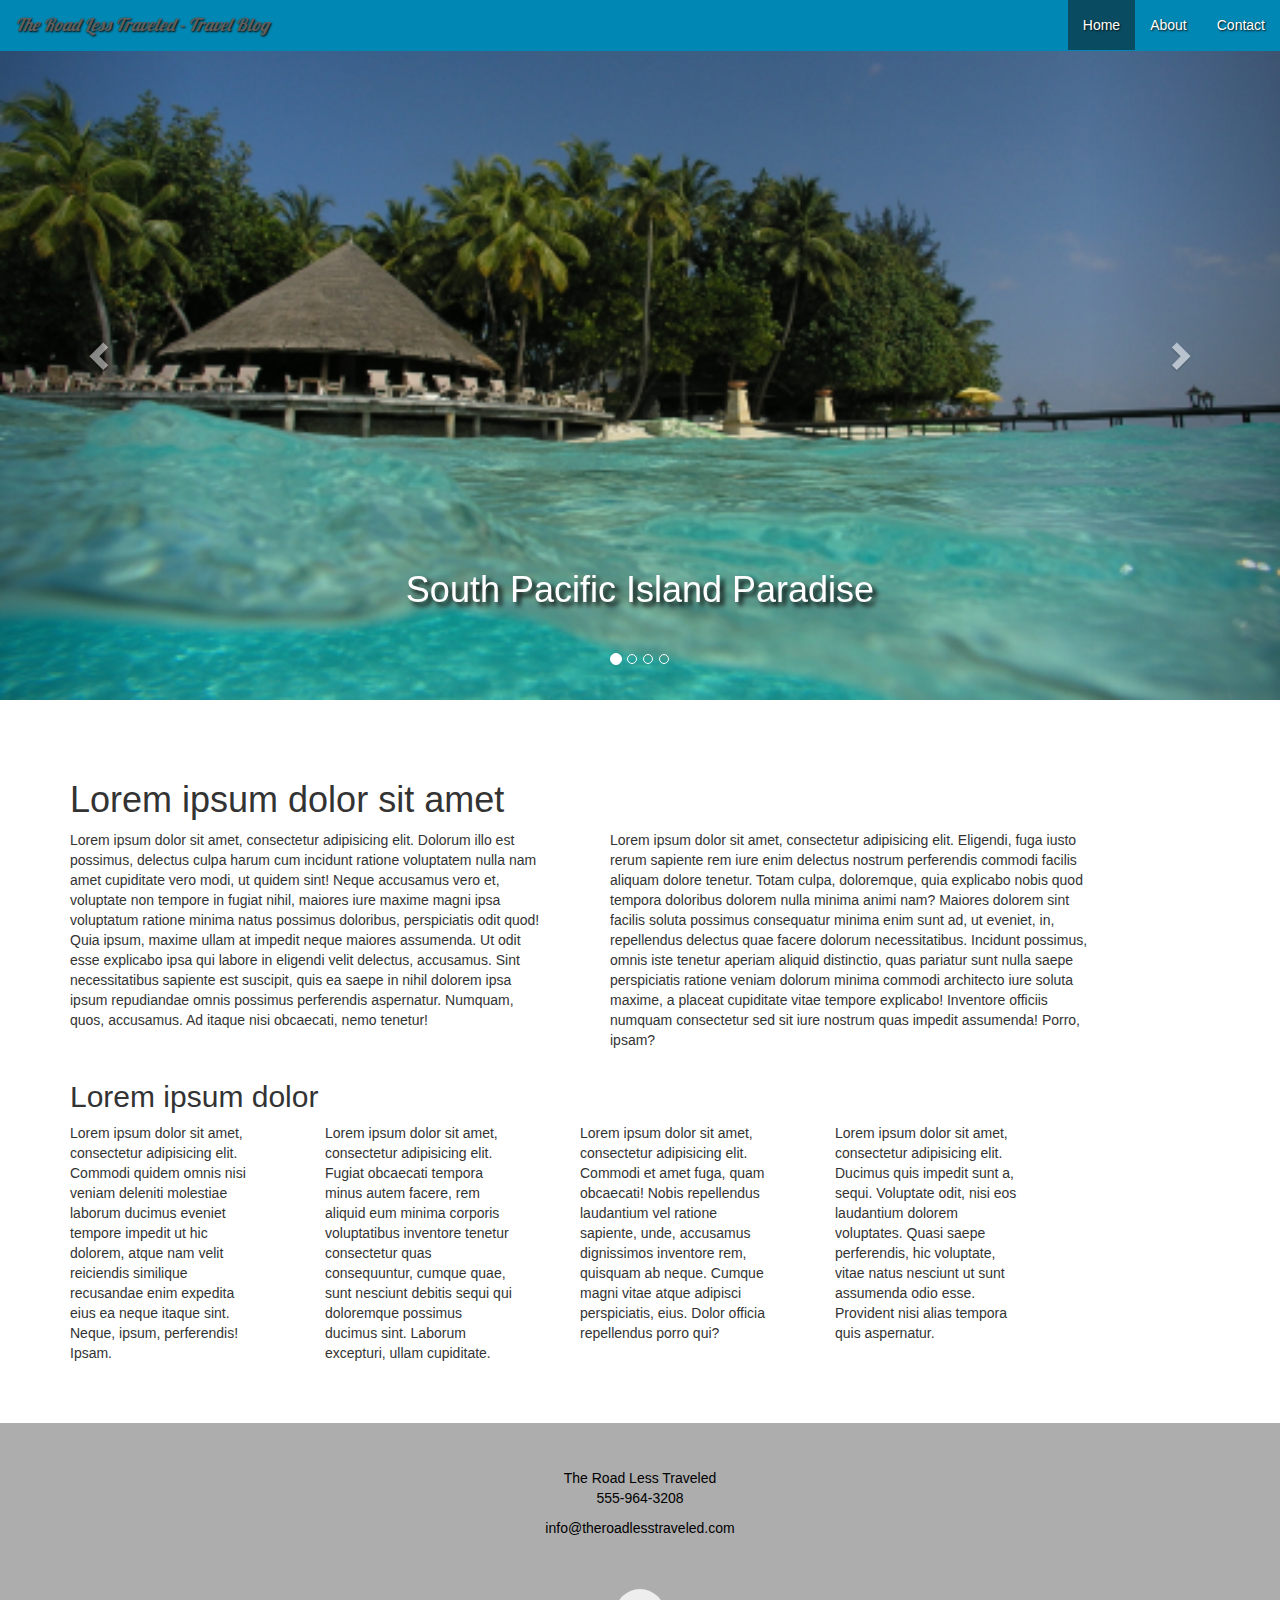
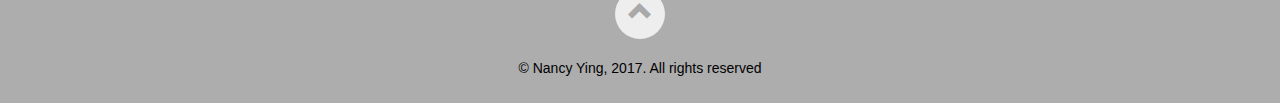
<file: index.html>
<!DOCTYPE html>
<html lang="en">
  <head>
    <meta charset="utf-8">
    <meta http-equiv="X-UA-Compatible" content="IE=edge">
    <meta name="viewport" content="width=device-width, initial-scale=1">
    <!-- The above 3 meta tags *must* come first in the head; any other head content must come *after* these tags -->
    <title>Home Page</title>

    <!-- Bootstrap -->
    <link href="css/bootstrap.min.css" rel="stylesheet">

    <!-- Custom Styles -->
    <link rel="stylesheet" href="css/styles.css">
  </head>
  <body>
    <nav class="navbar navbar-default navbar-fixed-top">
      <div class="container-fluid">
      <!-- Brand and toggle get grouped for better mobile display -->
        <div class="navbar-header">
          <button type="button" class="navbar-toggle collapsed" data-toggle="collapse" data-target="#bs-example-navbar-collapse-1" aria-expanded="false">
            <span class="sr-only">Toggle navigation</span>
            <span class="icon-bar"></span>
            <span class="icon-bar"></span>
            <span class="icon-bar"></span>
          </button>
          <a class="navbar-brand" href="#"><em>The Road Less Traveled - Travel Blog</em></a>
        </div>

        <!-- Collect the nav links, forms, and other content for toggling -->
        <div class="collapse navbar-collapse" id="bs-example-navbar-collapse-1">
          <ul class="nav navbar-nav navbar-right">
            <li class="active"><a href="#">Home <span class="sr-only">(current)</span></a></li>
  	        <li><a href="about.html" target="_blank">About</a></li>
  	        <li class="coming-soon"><a href="#travel=tips">Travel Tips</a></li>
  	        <li class="coming-soon"><a href="#travel-tips">Travel Tips</a></li>
  	        <li class="coming-soon"><a href="#travel-gear">Travel Gear</a></li>
  	        <li><a href="contact.html" target="_blank">Contact</a></li>
  	      </ul>
        </div><!-- /.navbar-collapse -->
        </div><!-- /.container-fluid -->
      </nav>
  <!-- end of nav -->

  <!-- carousel -->
  <div id="carousel-example-generic" class="carousel slide" data-ride="carousel">
  <!-- Indicators -->
    <ol class="carousel-indicators">
      <li data-target="#carousel-example-generic" data-slide-to="0" class="active"></li>
      <li data-target="#carousel-example-generic" data-slide-to="1"></li>
      <li data-target="#carousel-example-generic" data-slide-to="2"></li>
      <li data-target="#carousel-example-generic" data-slide-to="3"></li>
    </ol>

  <!-- Wrapper for slides -->
  <div class="carousel-inner" role="listbox">
    <div class="item active slide-one img-responsive">
      <div class="carousel-caption">
        <h1>South Pacific Island Paradise</h1>
      </div>
    </div>     <!-- end of slide one -->
    <div class="item slide-two img-responsive">
      <div class="carousel-caption">
        <h1>Tiananmen Square, Beijing, China</h1>
      </div>
    </div>  <!-- end of slide two -->
    <div class="item slide-three img-responsive">
      <div class="carousel-caption">
        <h1>Oahu, Hawaii</h1>
      </div>
    </div>  <!-- end of slide three -->
    <div class="item slide-four img-responsive">
      <div class="carousel-caption">
        <h1>Thai Dancers</h1>
      </div>
    </div>  <!-- end of slide four -->
  </div>    <!-- end of wrapper for slides -->

  <!-- Controls -->
  <a class="left carousel-control" href="#carousel-example-generic" role="button" data-slide="prev">
    <span class="glyphicon glyphicon-chevron-left" aria-hidden="true"></span>
    <span class="sr-only">Previous</span>
  </a>
  <a class="right carousel-control" href="#carousel-example-generic" role="button" data-slide="next">
    <span class="glyphicon glyphicon-chevron-right" aria-hidden="true"></span>
    <span class="sr-only">Next</span>
  </a>
  </div>   <!-- end of carousel -->

  <div class="container">
    <p><h1>Lorem ipsum dolor sit amet</h1></p>
    <div class="row col-md-6">
      <p>Lorem ipsum dolor sit amet, consectetur adipisicing elit. Dolorum illo est possimus, delectus culpa harum cum incidunt ratione voluptatem nulla nam amet cupiditate vero modi, ut quidem sint! Neque accusamus vero et, voluptate non tempore in fugiat nihil, maiores iure maxime magni ipsa voluptatum ratione minima natus possimus doloribus, perspiciatis odit quod! Quia ipsum, maxime ullam at impedit neque maiores assumenda. Ut odit esse explicabo ipsa qui labore in eligendi velit delectus, accusamus. Sint necessitatibus sapiente est suscipit, quis ea saepe in nihil dolorem ipsa ipsum repudiandae omnis possimus perferendis aspernatur. Numquam, quos, accusamus. Ad itaque nisi obcaecati, nemo tenetur!</p>
    </div>
    <div class="row col-md-6">
      <p>Lorem ipsum dolor sit amet, consectetur adipisicing elit. Eligendi, fuga iusto rerum sapiente rem iure enim delectus nostrum perferendis commodi facilis aliquam dolore tenetur. Totam culpa, doloremque, quia explicabo nobis quod tempora doloribus dolorem nulla minima animi nam? Maiores dolorem sint facilis soluta possimus consequatur minima enim sunt ad, ut eveniet, in, repellendus delectus quae facere dolorum necessitatibus. Incidunt possimus, omnis iste tenetur aperiam aliquid distinctio, quas pariatur sunt nulla saepe perspiciatis ratione veniam dolorum minima commodi architecto iure soluta maxime, a placeat cupiditate vitae tempore explicabo! Inventore officiis numquam consectetur sed sit iure nostrum quas impedit assumenda! Porro, ipsam?</p>
    </div>
  </div>
  <div class="container">
    <h2>Lorem ipsum dolor</h2>
    <div class="row col-md-3">
      <p>Lorem ipsum dolor sit amet, consectetur adipisicing elit. Commodi quidem omnis nisi veniam deleniti molestiae laborum ducimus eveniet tempore impedit ut hic dolorem, atque nam velit reiciendis similique recusandae enim expedita eius ea neque itaque sint. Neque, ipsum, perferendis! Ipsam.</p>
    </div>
    <div class="row col-md-3">
      <p>Lorem ipsum dolor sit amet, consectetur adipisicing elit. Fugiat obcaecati tempora minus autem facere, rem aliquid eum minima corporis voluptatibus inventore tenetur consectetur quas consequuntur, cumque quae, sunt nesciunt debitis sequi qui doloremque possimus ducimus sint. Laborum excepturi, ullam cupiditate.</p>
    </div>
    <div class="row col-md-3">
      <p>Lorem ipsum dolor sit amet, consectetur adipisicing elit. Commodi et amet fuga, quam obcaecati! Nobis repellendus laudantium vel ratione sapiente, unde, accusamus dignissimos inventore rem, quisquam ab neque. Cumque magni vitae atque adipisci perspiciatis, eius. Dolor officia repellendus porro qui?</p>
    </div>
    <div class="row col-md-3">
      <p>Lorem ipsum dolor sit amet, consectetur adipisicing elit. Ducimus quis impedit sunt a, sequi. Voluptate odit, nisi eos laudantium dolorem voluptates. Quasi saepe perferendis, hic voluptate, vitae natus nesciunt ut sunt assumenda odio esse. Provident nisi alias tempora quis aspernatur.</p><br>
    </div>
  </div>

  <!-- footer -->
  <!-- <div class="container-fluid"> -->
    <footer>
    <div class="row">
      <div class="col-sm-12 fine-print text-center">
        <address>
          <p>
            The Road Less Traveled<br>
            555-964-3208
          </p>
          <p><a href="mailto:info@theroadlesstraveled.com">info@theroadlesstraveled.com</a></p>
        </address>
      </div>
    </div>
    <div class="row">
      <div class="col-sm-12 fine-print text-center">
        <a href="#top" title="Back to Top">
          <span class="glyphicon glyphicon-chevron-up"></span>
        </a>
        <p>&copy; Nancy Ying, 2017. All rights reserved</p>
      </div>
    </div>
    </footer>
  <!-- </div> -->
 <!-- end of footer -->

    <!-- jQuery (necessary for Bootstrap's JavaScript plugins) -->
    <script src="https://ajax.googleapis.com/ajax/libs/jquery/1.12.4/jquery.min.js"></script>
    <!-- Include all compiled plugins (below), or include individual files as needed -->
    <script src="js/bootstrap.min.js"></script>
  </body>
</html>
</file>
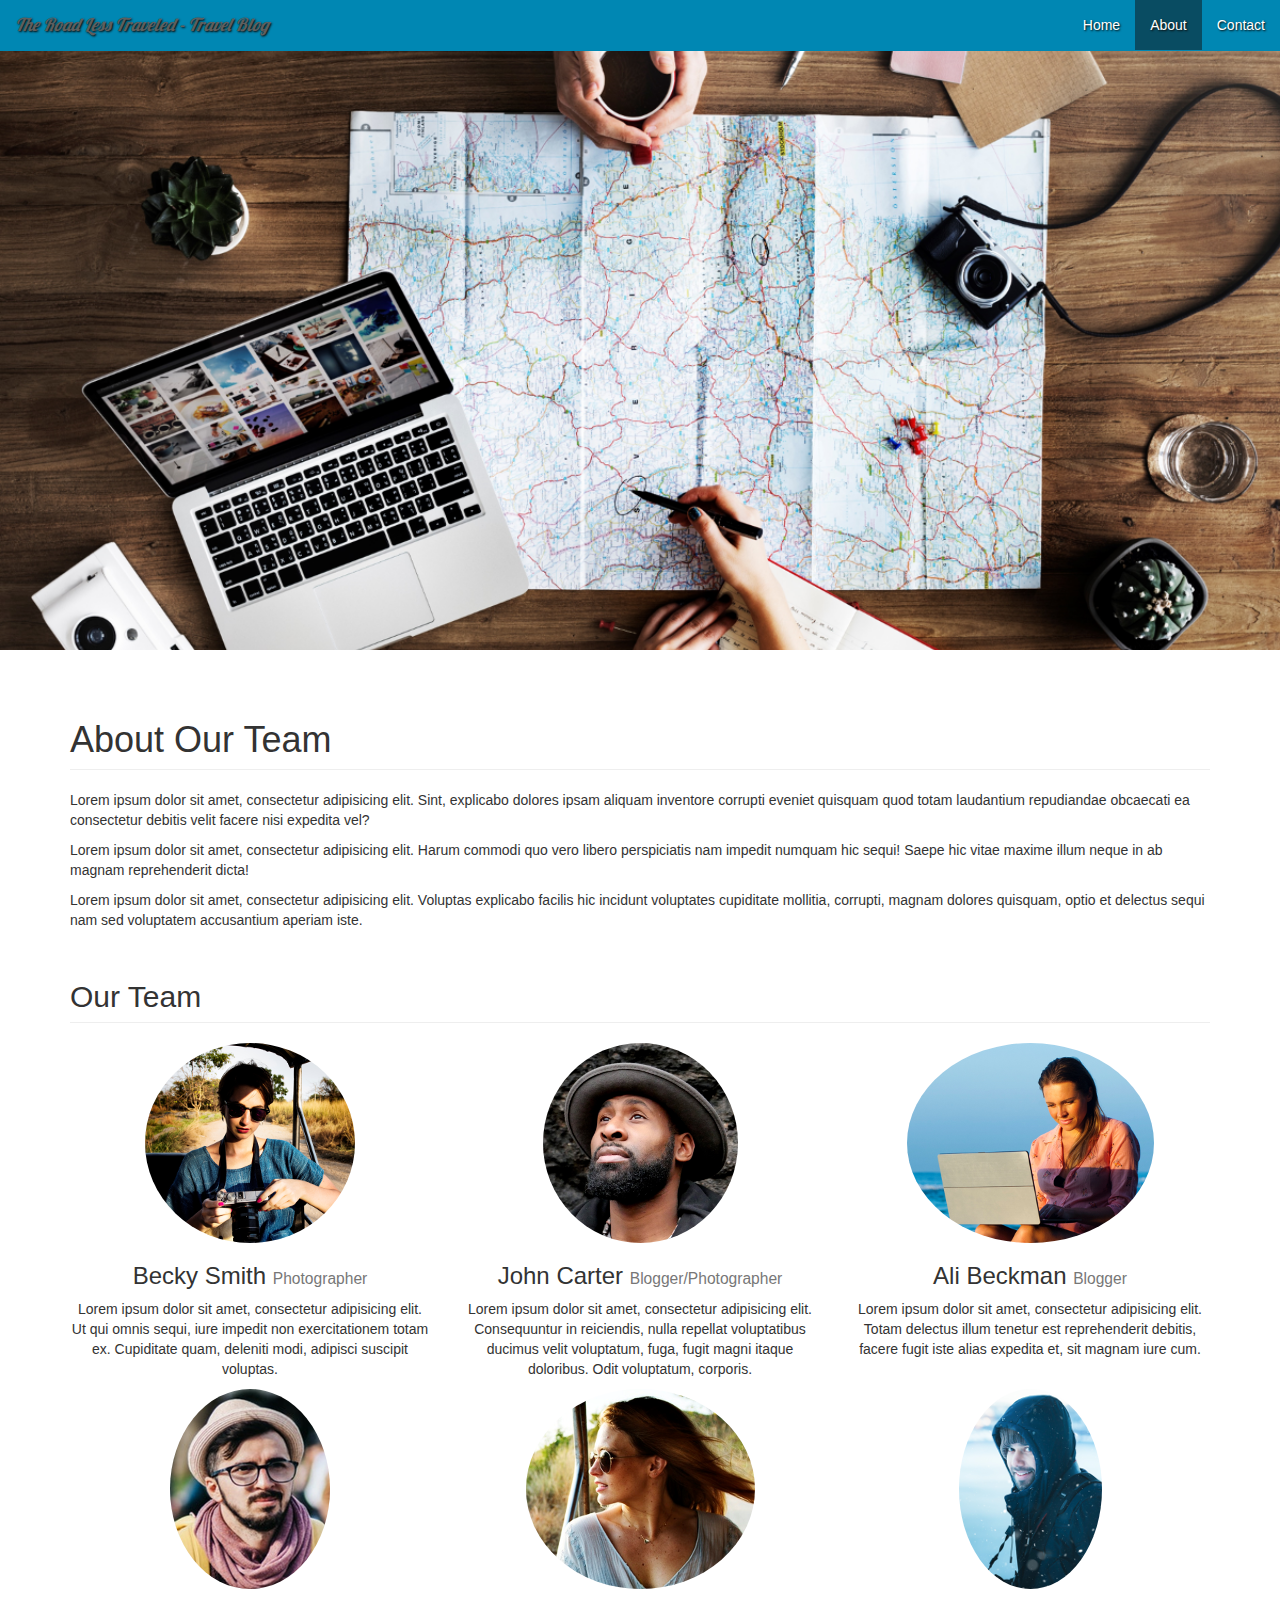
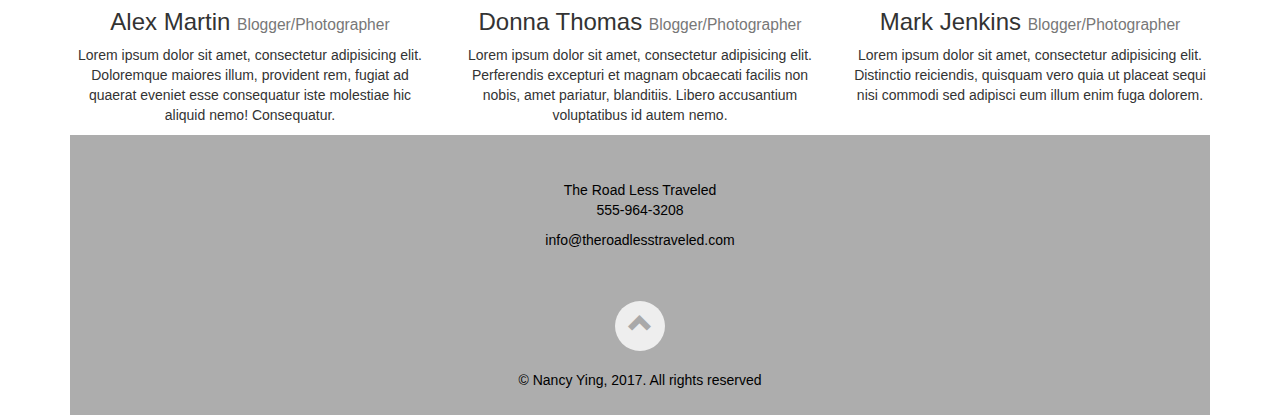
<file: about.html>
<!DOCTYPE html>
<html lang="en">
  <head>
    <meta charset="utf-8">
    <meta http-equiv="X-UA-Compatible" content="IE=edge">
    <meta name="viewport" content="width=device-width, initial-scale=1">
    <!-- The above 3 meta tags *must* come first in the head; any other head content must come *after* these tags -->
    <title>About</title>

    <!-- Bootstrap -->
    <link href="css/bootstrap.min.css" rel="stylesheet">

    <!-- Custom Styles -->

    <link href="css/round-about.css" rel="stylesheet">
    <link rel="stylesheet" href="css/styles.css">


  </head>
  <body>
    <nav class="navbar navbar-default navbar-fixed-top">
      <div class="container-fluid">
      <!-- Brand and toggle get grouped for better mobile display -->
        <div class="navbar-header">
          <button type="button" class="navbar-toggle collapsed" data-toggle="collapse" data-target="#bs-example-navbar-collapse-1" aria-expanded="false">
            <span class="sr-only">Toggle navigation</span>
            <span class="icon-bar"></span>
            <span class="icon-bar"></span>
            <span class="icon-bar"></span>
          </button>
          <a class="navbar-brand" href="#"><em>The Road Less Traveled - Travel Blog</em></a>
        </div>

        <!-- Collect the nav links, forms, and other content for toggling -->
        <div class="collapse navbar-collapse" id="bs-example-navbar-collapse-1">
          <ul class="nav navbar-nav navbar-right">
            <li><a href="index.html">Home</a></li>
  	        <li class="active"><a href="#about">About <span class="sr-only">(current)</span></a></li>
  	        <li class="coming-soon"><a href="#travel-tips">Travel Tips</a></li>
  	        <li class="coming-soon"><a href="#travel-gear">Travel Gear</a></li>
  	        <li><a href="contact.html">Contact</a></li>
  	      </ul>
        </div><!-- /.navbar-collapse -->
        </div><!-- /.container-fluid -->
      </nav>
  <!-- end of nav -->

  <!-- jumbotron -->
  <div class="jumbotron">
		<div class="container"></div>
	</div>
	<!-- end of jumbotron -->

  <!-- Page Content -->
  <div class="container">

    <!-- Introduction Row -->
    <div class="row">
        <div class="col-lg-12">
            <h1 class="page-header">About Our Team
            </h1>
            <p>Lorem ipsum dolor sit amet, consectetur adipisicing elit. Sint, explicabo dolores ipsam aliquam inventore corrupti eveniet quisquam quod totam laudantium repudiandae obcaecati ea consectetur debitis velit facere nisi expedita vel?</p>
            <p>Lorem ipsum dolor sit amet, consectetur adipisicing elit. Harum commodi quo vero libero perspiciatis nam impedit numquam hic sequi! Saepe hic vitae maxime illum neque in ab magnam reprehenderit dicta!</p>
            <p>Lorem ipsum dolor sit amet, consectetur adipisicing elit. Voluptas explicabo facilis hic incidunt voluptates cupiditate mollitia, corrupti, magnam dolores quisquam, optio et delectus sequi nam sed voluptatem accusantium aperiam iste.</p>
        </div>
    </div>

    <!-- Team Members Row -->
    <div class="row">
        <div class="col-lg-12">
            <h2 class="page-header">Our Team</h2>
        </div>
        <div class="col-lg-4 col-sm-6 text-center">
            <img class="img-circle img-responsive img-center" src="images/staff_1.png" alt="">
            <h3>Becky Smith
                <small>Photographer</small>
            </h3>
            <p>Lorem ipsum dolor sit amet, consectetur adipisicing elit. Ut qui omnis sequi, iure impedit non exercitationem totam ex. Cupiditate quam, deleniti modi, adipisci suscipit voluptas.</p>
        </div>
        <div class="col-lg-4 col-sm-6 text-center">
            <img class="img-circle img-responsive img-center" src="images/staff_2.png" alt="">
            <h3>John Carter
                <small>Blogger/Photographer</small>
            </h3>
            <p>Lorem ipsum dolor sit amet, consectetur adipisicing elit. Consequuntur in reiciendis, nulla repellat voluptatibus ducimus velit voluptatum, fuga, fugit magni itaque doloribus. Odit voluptatum, corporis.</p>
        </div>
        <div class="col-lg-4 col-sm-6 text-center">
            <img class="img-circle img-responsive img-center" src="images/staff_3.png" alt="">
            <h3>Ali Beckman
                <small>Blogger</small>
            </h3>
            <p>Lorem ipsum dolor sit amet, consectetur adipisicing elit. Totam delectus illum tenetur est reprehenderit debitis, facere fugit iste alias expedita et, sit magnam iure cum.</p>
        </div>
      </div>
    <div class="row">
        <div class="col-lg-4 col-sm-6 text-center">
          <img class="img-circle img-responsive img-center" src="images/staff_4.png" alt="">
          <h3>Alex Martin
            <small>Blogger/Photographer</small>
          </h3>
          <p>Lorem ipsum dolor sit amet, consectetur adipisicing elit. Doloremque maiores illum, provident rem, fugiat ad quaerat eveniet esse consequatur iste molestiae hic aliquid nemo! Consequatur.</p>
        </div>
      <div class="col-lg-4 col-sm-6 text-center">
        <img class="img-circle img-responsive img-center" src="images/staff_5.png" alt="">
        <h3>Donna Thomas
          <small>Blogger/Photographer</small>
        </h3>
        <p>Lorem ipsum dolor sit amet, consectetur adipisicing elit. Perferendis excepturi et magnam obcaecati facilis non nobis, amet pariatur, blanditiis. Libero accusantium voluptatibus id autem nemo.</p>
      </div>
      <div class="col-lg-4 col-sm-6 text-center">
        <img class="img-circle img-responsive img-center" src="images/staff_6.png" alt="">
          <h3>Mark Jenkins
            <small>Blogger/Photographer</small>
          </h3>
        <p>Lorem ipsum dolor sit amet, consectetur adipisicing elit. Distinctio reiciendis, quisquam vero quia ut placeat sequi nisi commodi sed adipisci eum illum enim fuga dolorem.</p>
      </div>
    </div>

  <!-- footer -->
  <!-- <div class="container-fluid"> -->
    <footer>
    <div class="row">
      <div class="col-sm-12 fine-print text-center">
        <address>
          <p>
            The Road Less Traveled<br>
            555-964-3208
          </p>
            <p><a href="#">info@theroadlesstraveled.com</a></p>
          </address>
      </div>
    </div>
    <div class="row">
      <div class="col-sm-12 fine-print text-center">
        <a href="#top" title="Back to Top">
          <span class="glyphicon glyphicon-chevron-up"></span>
        </a>
        <p>&copy; Nancy Ying, 2017. All rights reserved</p>
      </div>
    </div>
    </footer>
  <!-- </div> -->
 <!-- end of footer -->

  <!-- jQuery (necessary for Bootstrap's JavaScript plugins) -->
  <script src="https://ajax.googleapis.com/ajax/libs/jquery/1.12.4/jquery.min.js"></script>
  <!-- Include all compiled plugins (below), or include individual files as needed -->
  <script src="js/bootstrap.min.js"></script>
</body>
</html>
</file>
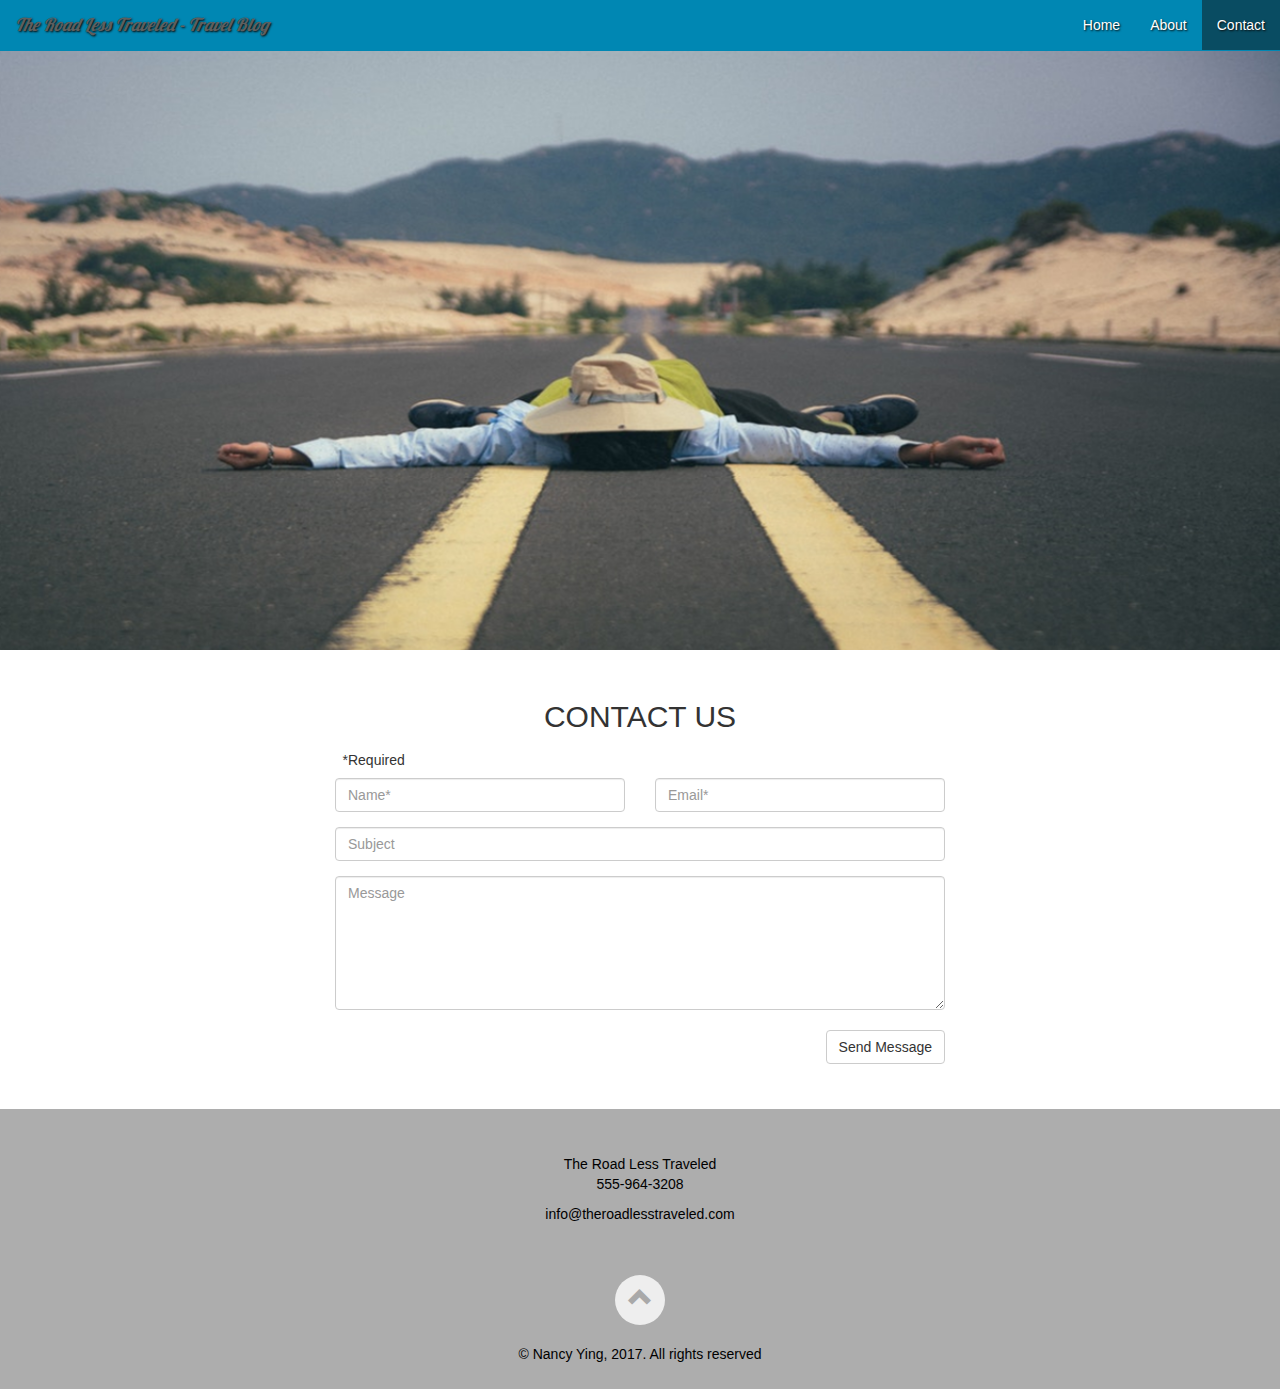
<file: contact.html>
<!DOCTYPE html>
<html lang="en">
  <head>
    <meta charset="utf-8">
    <meta http-equiv="X-UA-Compatible" content="IE=edge">
    <meta name="viewport" content="width=device-width, initial-scale=1">
    <!-- The above 3 meta tags *must* come first in the head; any other head content must come *after* these tags -->
    <title>Contact</title>

    <!-- Bootstrap -->
    <link href="css/bootstrap.min.css" rel="stylesheet">

    <!-- Custom Styles -->
    <link href="css/round-about.css" rel="stylesheet">
    <link rel="stylesheet" href="css/styles.css">
  </head>
  <body>
    <nav class="navbar navbar-default navbar-fixed-top">
      <div class="container-fluid">
      <!-- Brand and toggle get grouped for better mobile display -->
        <div class="navbar-header">
          <button type="button" class="navbar-toggle collapsed" data-toggle="collapse" data-target="#bs-example-navbar-collapse-1" aria-expanded="false">
            <span class="sr-only">Toggle navigation</span>
            <span class="icon-bar"></span>
            <span class="icon-bar"></span>
            <span class="icon-bar"></span>
          </button>
          <a class="navbar-brand" href="#"><em>The Road Less Traveled - Travel Blog</em></a>
        </div>

        <!-- Collect the nav links, forms, and other content for toggling -->
        <div class="collapse navbar-collapse" id="bs-example-navbar-collapse-1">
          <ul class="nav navbar-nav navbar-right">
            <li><a href="index.html">Home</a></li>
  	        <li><a href="about.html">About</span></a></li>
  	        <li class="coming-soon"><a href="#travel-tips">Travel Tips</a></li>
  	        <li class="coming-soon"><a href="#travel-gear">Travel Gear</a></li>
  	        <li class="active"><a href="#contact">Contact <span class="sr-only">(current)</a></li>
  	      </ul>
        </div><!-- /.navbar-collapse -->
        </div><!-- /.container-fluid -->
      </nav>
  <!-- end of nav -->

  <!-- jumbotron -->
  <div class="jumbotron-contact">
		<div class="container"></div>
	</div>
	<!-- end of jumbotron -->

  <section>
  <div id="contact">
  <div class="container-fluid bg-grey">
    <h2 class="text-center">CONTACT US</h2>
    <h5 class="col-sm-offset-3 col-sm-6">*Required</h5>
    <div class="row">
      <div class="col-sm-offset-3 col-sm-6">
        <div class="row">
          <div class="col-sm-6 form-group">
            <input class="form-control" id="name" name="name" placeholder="Name*" type="text" required>
          </div>
          <div class="col-sm-6 form-group">
            <input class="form-control" id="email" name="email" placeholder="Email*" type
            ="email" required>
          </div>
        </div>
        <div class="row">
          <div class="col-sm-12 form-group">
            <input type="text" class="form-control" id="subject" name="subject" placeholder="Subject">
          </div>
        </div>
        <textarea class="form-control" id="message" name="message" placeholder="Message" rows="6"></textarea><br>
        <div class="row">
          <div class="col-sm-12 form-group">
            <button class="btn btn-default pull-right" type="submit">Send Message</button>
          </div>
        </div>
      </div>
    </div>
  </div>

  </div>
</section> <!-- end of contact -->

<!-- footer -->

<!-- <div class="container-fluid"> -->
  <footer>
  <div class="row">
    <div class="col-sm-12 fine-print text-center">
      <address>
        <p>
          The Road Less Traveled<br>
          555-964-3208
        </p>
        <p><a href="#">info@theroadlesstraveled.com</a></p>
      </address>
    </div>
  </div>
  <div class="row">
    <div class="col-sm-12 fine-print text-center">
      <a href="#top" title="Back to Top">
        <span class="glyphicon glyphicon-chevron-up"></span>
      </a>
      <p>&copy; Nancy Ying, 2017. All rights reserved</p>
    </div>
  </div>
  </footer>
<!-- </div> -->
<!-- end of footer -->


  <!-- jQuery (necessary for Bootstrap's JavaScript plugins) -->
  <script src="https://ajax.googleapis.com/ajax/libs/jquery/1.12.4/jquery.min.js"></script>
  <!-- Include all compiled plugins (below), or include individual files as needed -->
  <script src="js/bootstrap.min.js"></script>
</body>
</html>
</file>
<file: css/styles.css>
@import url(https://fonts.googleapis.com/css?family=Lobster);
#body {
    padding-top: 70px;
    background: whitesmoke;
}
/*nav*/
.navbar-default {
	background-color: #0087b3;
	border-color: transparent;
}

nav.navbar.navbar-default {
	position: absolute;
	top: 0;
	z-index: 20;
	width: 100%;
}

.navbar-default .navbar-nav>.active>a,
.navbar-default .navbar-nav>.active>a:focus,
.navbar-default .navbar-nav>.active>a:hover {
	color: #fff;
	background-color: rgb(17, 17, 17, .5);
}

.navbar-default .navbar-nav>li>a {
	color: #FFFFFF;
	text-shadow: 1px 1px 2px #0a0a0a;
}

.navbar-default .navbar-nav>li>a:focus,
.navbar-default .navbar-nav>li>a:hover {
	color: orange;
	background-color: rgba(17, 17, 17, .2);
}

.navbar-default .navbar-brand {
	font-family: 'Lobster', cursive;
	color: #FFFFFF;
	text-shadow: 1px 1px 2px #0a0a0a;
}
li.coming-soon {
  display: none;
}
/*end of nav*/

/*carousel*/
.carousel {
	margin-bottom: 60px;
}

.slide-one {
	background-image: url(../images/south_pacific_island.png);
}

.slide-two {
	background-image: url(../images/tiananmen_square.png);
}

.slide-three {
	background-image: url(../images/oahu.png);
  margin: 0 5%;
}

.slide-four {
  background-image: url(../images/thai_dancers.png);
}
.carousel-inner .item {
	height: 700px;
	background-size: cover;
	background-position: center;
}

.carousel-caption {
	bottom: 50px;
}

.carousel-caption h1 {
	color: #fff;
	text-shadow: 4px 4px 5px #000000;
}
/*end of carousel*/

.col-md-6{
  padding-right: 75px;
}

.col-md-3{
  padding-right: 80px;
  padding-bottom: 50px;
}

.jumbotron {
  background-image: url(../images/trip_planning.png);
  background-size: cover;
  background-position: center;
  height: 600px;
  margin-top: 50px;
}

.jumbotron-contact {
  background-image: url(../images/traveler_on_road.png);
  background-size: cover;
  background-position: center;
  height: 600px;
  margin-top: 50px;
}

#contact {
  padding-top: 30px;
  padding-bottom: 30px;
}

/*footer*/
footer {
	background-color: #adadad;
	padding-top: 30px;
}

footer p{
	color: #000000;
}

footer a {
	color: #000000;
	text-decoration: none;
}

footer a:hover {
	color: #0087b3;
}

footer .fa:focus, .fa:hover {
    text-decoration: none;
    color: #0087b3;
}

footer .fine-print {
	margin-top: 15px;
	margin-bottom: 15px;
	color: #969696;
}

footer .glyphicon {
	color: #a9a9a9;
	margin-bottom: 20px;
	font-size: 25px;
	background-color: #eeeeee;
	border-radius: 100%;
	height: 50px;
	width: 50px;
	text-align: center;
	padding: 10px;
}

footer .glyphicon:hover {
	background-color: #0087b3;
	color: #FFFFFF;
}

/*end of footer*/
</file>
<file: css/round-about.css>
/*!
 * Start Bootstrap - Round About (http://startbootstrap.com/)
 * Copyright 2013-2016 Start Bootstrap
 * Licensed under MIT (https://github.com/BlackrockDigital/startbootstrap/blob/gh-pages/LICENSE)
 */

 body {
     /*padding-top: 70px; /* Required padding for .navbar-fixed-top. Remove if using .navbar-static-top. Change if height of navigation changes. */*/
 }

 .img-center {
 	margin: 0 auto;
 }


 /*footer {
     margin: 50px 0;
 }*/
</file>
